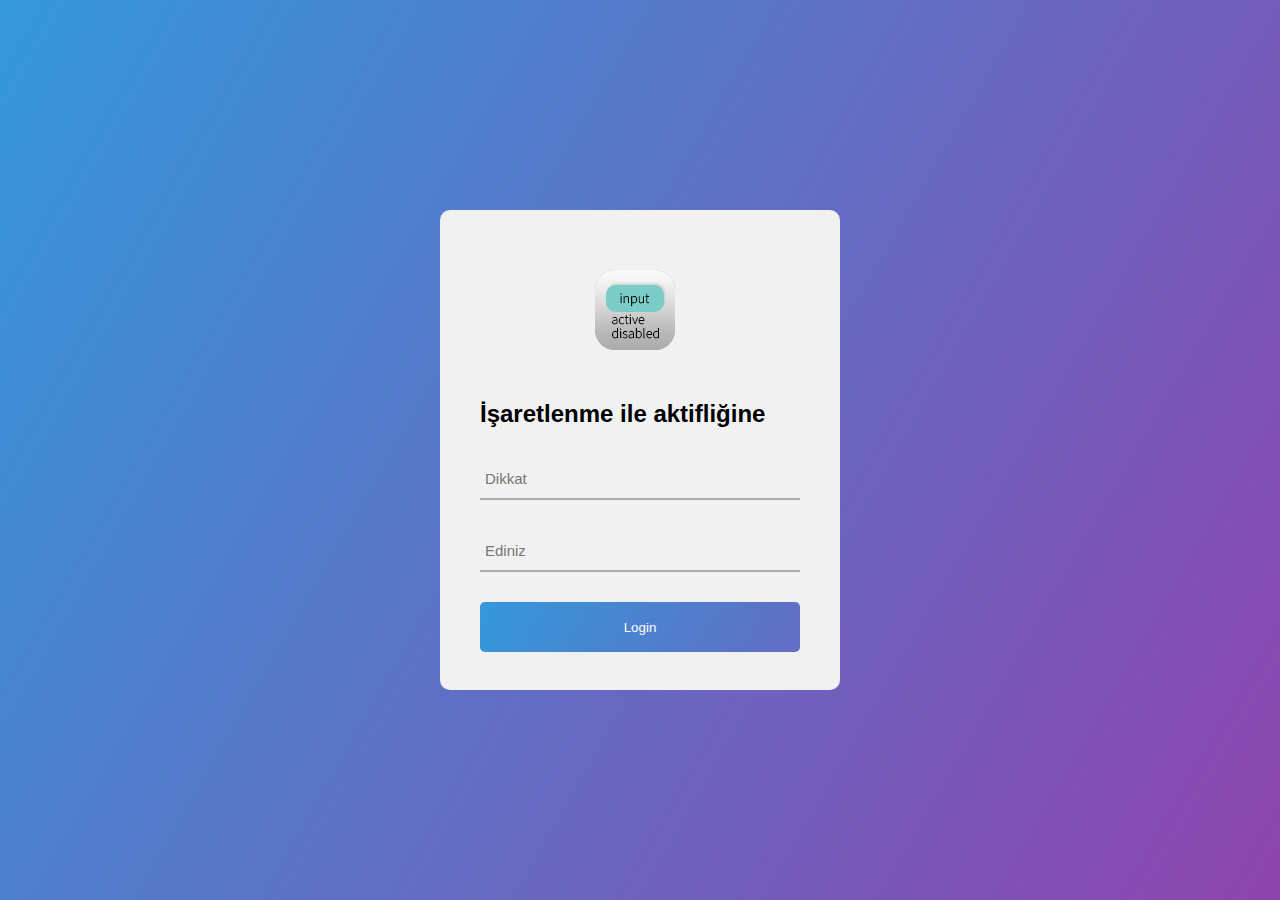
<file: web-Admin-Login/index.html>
<!DOCTYPE html>
<html lang="en">
<head>
    <meta charset="UTF-8">
    <meta http-equiv="X-UA-Compatible" content="IE=edge">
    <meta name="viewport" content="width=device-width, initial-scale=1.0">
    <title>Düğmenin Aktif Olup Olmama Durumu</title>
    <link rel="stylesheet" href="css/style.css">
</head>
<body>
    
    <div class="container">
        <div class="contact-form">
            <img src="img/people.jpg" class="admin-img">
            <h2>İşaretlenme ile aktifliğine</h2>
            <form>
                <div class="txtb">
                    <input type="text" placeholder="Dikkat">
                </div>
                <div class="txtb">
                    <input type="password" placeholder="Ediniz">
                </div>
                <input type="submit" class="logbtn" value="Login">
            </form>
        </div>
    </div>

</body>
</html>
</file>
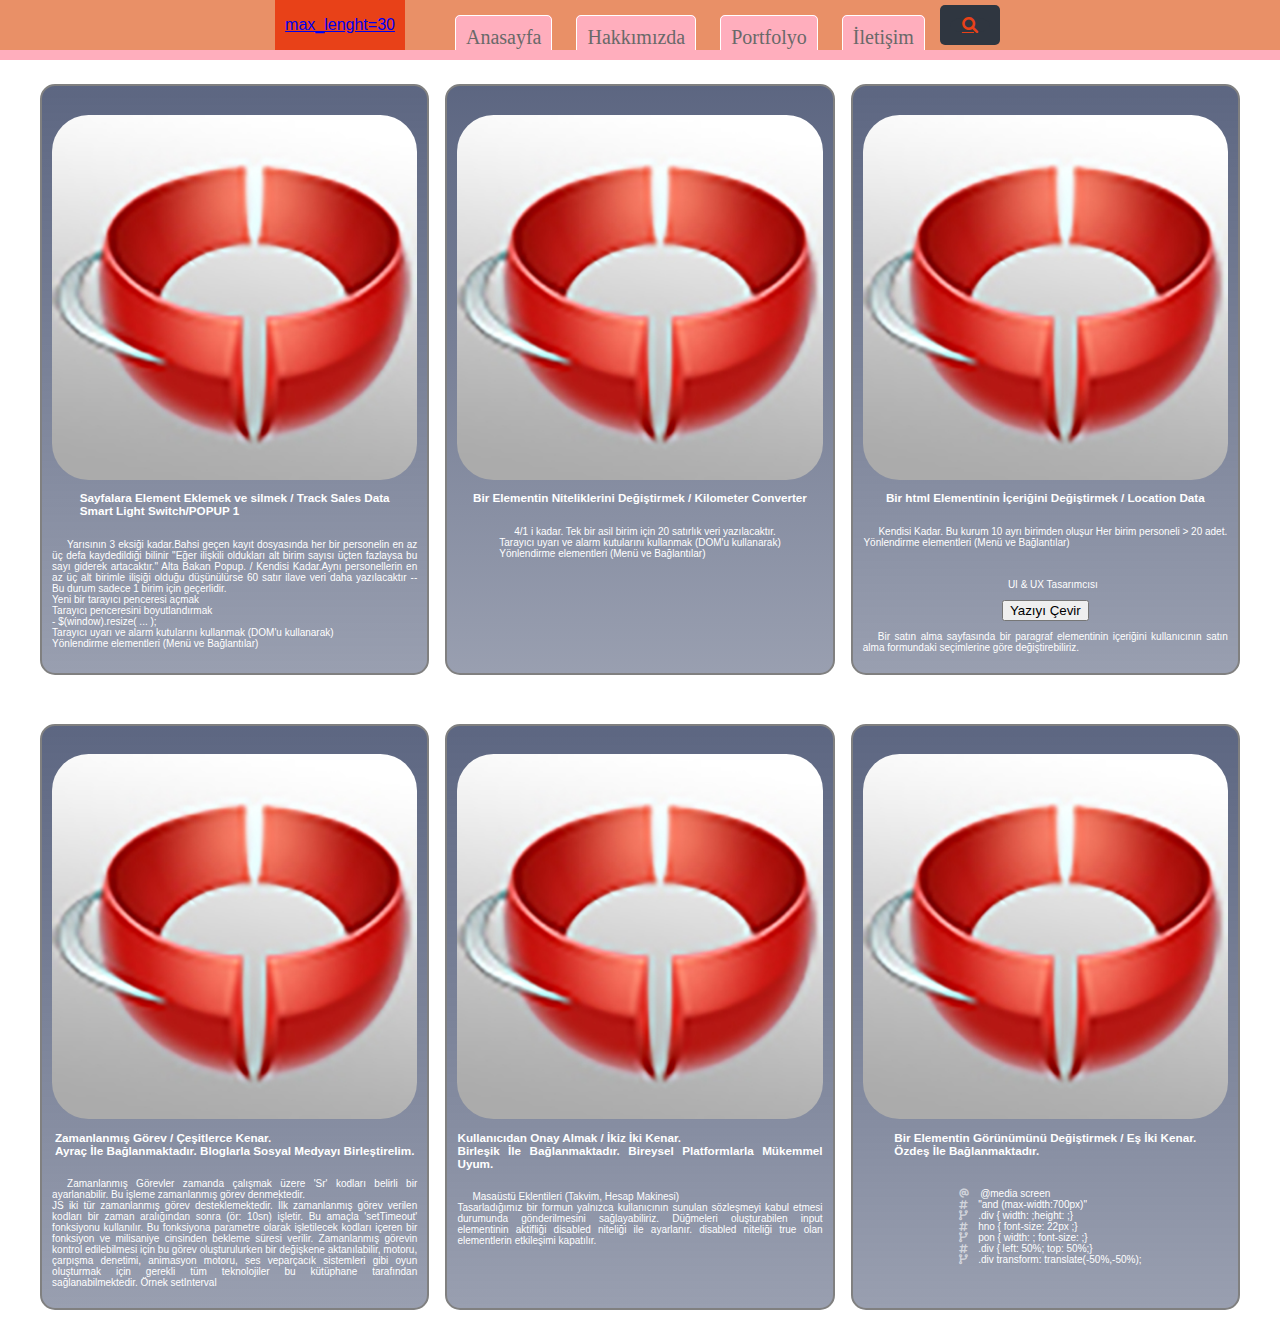
<file: web-KisiselWebSitesi/index.html>
<!DOCTYPE html>
<html lang="en">
<head>
    <meta charset="UTF-8">
    <meta http-equiv="X-UA-Compatible" content="IE=edge">
    <meta name="viewport" content="width=device-width, initial-scale=1.0">
    <title>Kişisel Web Sitesi</title>
    <link rel="stylesheet" href="style.css">
    <link rel="stylesheet" href="https://cdnjs.cloudflare.com/ajax/libs/font-awesome/6.0.0/css/all.min.css">
<script>
    function myFunction() {
        document.getElementById("demo").innerHTML = "İnternet Tabanlı Programlama";
    }
</script>
</head>
<body>
    <div class="menu_bar">
        <div class="logo">
            <a href="#">max_lenght=30</a>
        </div>
        <div class="menu">
            <ul>
                <li><a href="#">Anasayfa</a></li>
                <li><a href="#">Hakkımızda</a></li>
                <li><a href="#">Portfolyo</a></li>
                <li><a href="#">İletişim</a></li>
            </ul>
            </div>
        <div class="search-box">
            <input class="search-txt" type="text" placeholder="Location Data">
            <a class="search-btn" href="#">
                <i class="fa-solid fa-magnifying-glass"></i>
            </a>
        
        </div>
    
    </div>
    <div class="line">

    </div>


    <div class="orta_alan">
        <div class="center">
            <div class="avatar">
                <img src="profile.jpg">
                <h3>Sayfalara Element Eklemek ve silmek / Track Sales Data <br>
                    Smart Light Switch/POPUP 1</h3>
                <p>Yarısının 3 eksiği kadar.Bahsi geçen kayıt dosyasında her bir personelin en az üç
                    defa kaydedildiği bilinir "Eğer ilişkili oldukları alt birim sayısı üçten fazlaysa
                    bu sayı giderek artacaktır." Alta Bakan Popup. / Kendisi Kadar.Aynı personellerin
                    en az üç alt birimle ilişiği olduğu düşünülürse 60 satır ilave veri daha yazılacaktır
                     -- Bu durum sadece 1 birim için geçerlidir. <br>
                     Yeni bir tarayıcı penceresi açmak <br> 
                     Tarayıcı penceresini boyutlandırmak <br>
                      - $(window).resize( ... ); <br>
                     Tarayıcı uyarı ve alarm kutularını kullanmak (DOM'u kullanarak) <br> 
                     Yönlendirme elementleri (Menü ve Bağlantılar)</p>
            </div>
        </div>
        <div class="center">
            <div class="avatar">
                <img src="profile.jpg">
                <h3>Bir Elementin Niteliklerini Değiştirmek / Kilometer Converter</h3>
                <p>4/1 i kadar. Tek bir asil birim için 20 satırlık veri yazılacaktır. <br>
                Tarayıcı uyarı ve alarm kutularını kullanmak (DOM'u kullanarak) <br> 
                Yönlendirme elementleri (Menü ve Bağlantılar)</p>
            </div>
        </div>
        <div class="center">
            <div class="avatar">
                <img src="profile.jpg">
                <h3>Bir html Elementinin İçeriğini Değiştirmek / Location Data</h3>
                <p>Kendisi Kadar. Bu kurum 10 ayrı birimden oluşur Her birim personeli > 20 adet. <br>
                Yönlendirme elementleri (Menü ve Bağlantılar) </p><br>
                <p id="demo">UI & UX Tasarımcısı</p>
                <button type="button" onclick="myFunction()">Yazıyı Çevir</button>
                <p>Bir satın alma sayfasında bir paragraf elementinin içeriğini kullanıcının
                    satın alma formundaki seçimlerine göre değiştirebiliriz.</p>
            </div>
        </div>
    </div>



    <div class="orta_alan">
        <div class="center">
            <div class="avatar">
                <img src="profile.jpg">
                <h3>Zamanlanmış Görev / Çeşitlerce Kenar. <br> 
                    Ayraç İle Bağlanmaktadır. Bloglarla Sosyal Medyayı Birleştirelim.</h3>
                <p>Zamanlanmış Görevler zamanda çalışmak üzere 'Sr' kodları belirli bir
                    ayarlanabilir. Bu işleme zamanlanmış görev denmektedir. <br>
                    JS iki tür zamanlanmış görev desteklemektedir. İlk  zamanlanmış görev verilen
                    kodları bir zaman aralığından sonra (ör: 10sn)  işletir. Bu amaçla
                    'setTimeout' fonksiyonu kullanılır. Bu fonksiyona  parametre olarak
                    işletilecek kodları içeren bir fonksiyon ve milisaniye cinsinden
                    bekleme süresi verilir. Zamanlanmış görevin kontrol  edilebilmesi
                    için bu görev oluşturulurken bir değişkene aktanılabilir,  motoru,
                    çarpışma denetimi, animasyon motoru, ses veparçacık sistemleri gibi
                    oyun oluşturmak için gerekli tüm teknolojiler bu kütüphane
                    tarafından sağlanabilmektedir. Örnek setInterval </p>    
            </div>
        </div>
        <div class="center">
            <div class="avatar">
                <img src="profile.jpg">
                <h3>Kullanıcıdan Onay Almak / İkiz İki Kenar. <br> 
                    Birleşik İle Bağlanmaktadır. Bireysel Platformlarla Mükemmel Uyum.</h3>
                <p>Masaüstü Eklentileri (Takvim, Hesap Makinesi)<br>
                    Tasarladığımız bir formun yalnızca kullanıcının sunulan sözleşmeyi kabul etmesi durumunda
                    gönderilmesini sağlayabiliriz.
                    Düğmeleri oluşturabilen input elementinin aktifliği disabled niteliği ile ayarlanır.
                    disabled niteliği true olan elementlerin etkileşimi kapatılır.</p>
            </div>
        </div>
        <div class="center">
            <div class="avatar">
                <img src="profile.jpg">
                <h3>Bir Elementin Görünümünü Değiştirmek / Eş İki Kenar. <br> 
                    Özdeş İle Bağlanmaktadır. </h3>
                <p><div class="social">
                    <a href="#"><i class="fa-solid fa-at"></i></a>@media screen<br>
                    <a href="#"><i class="fa-solid fa-hashtag"></i></a>"and (max-width:700px)"<br>
                    <a href="#"><i class="fa-solid fa-code-branch"></i></a>.div { width: ;height: ;}<br>
                    <a href="#"><i class="fa-solid fa-hashtag"></i></a>hno { font-size: 22px ;}<br>
                    <a href="#"><i class="fa-solid fa-code-branch"></i></a>pon { width: ; font-size: ;}<br>
                    <a href="#"><i class="fa-solid fa-hashtag"></i></a>.div { left: 50%; top: 50%;}<br>
                    <a href="#"><i class="fa-solid fa-code-branch"></i></a>.div transform: translate(-50%,-50%);<br>
                </div></p>
            </div>
        </div>
    </div>

</body>
</html>
</file>
<file: web-Admin-Login/css/style.css>
*{
    margin: 0;
    padding: 0;
    text-decoration: none;
    font-family: sans-serif;
    box-sizing: border-box;
}

body{
    background-image: linear-gradient(120deg, #3498db, #8e44ad);
    min-height: 100vh;
}

.container{
    width: 400px;
    background: #f1f1f1;
    height: 480px;
    padding: 60px 40px;
    border-radius: 10px;
    position: absolute;
    left: 50%;
    top: 50%;
    transform: translate(-50%,-50%);
}

.txtb{
    border-bottom: 2px solid #adadad;
    position: relative;
    margin: 30px 0;
}

.txtb input{
    font-size: 15px;
    color: #333;
    border: none;
    width: 100%;
    outline: none;
    background: none;
    padding: 0 5px;
    height: 40px;
}

img.admin-img {
    margin-left: 115px;
    margin-bottom: 50px;
    display: block;
    background: #adadad;
    border-radius: 25%;
}

.logbtn {
    display: block;
    width: 100%;
    height: 50px;
    border: none;
    background-image: linear-gradient(120deg, #3498db, #8e44ad);
    background-size: 200%;
    color: #fff;
    outline: none;
    cursor: pointer;
    border-radius: 5px;
    transition: .5s;
}

.logbtn:hover{
    background-position: right;
}
</file>
<file: web-KisiselWebSitesi/style.css>
@charset "utf-8";

/* CSS Document */
body{
    margin: 0;
    padding: 0;
    display: flex;
    flex-direction: column;
    align-items: center;
}

.menu_bar{
    height: 50px;
    width: 100%;
    background-color: #e99067;
    display: flex;
    justify-content: center;
}

.line{
    height: 10px;
    width: 100%;
    background-color: #ffaebd;
    display: flex;
    justify-content: center;
}

.menu ul li{
    list-style-type: none;
    display: inline-block;
    padding: 5px;
    margin: 5px;
}

.menu_bar .logo{
    display: flex;
    justify-content: center;
    flex-direction: column;
    padding: 10px;
    text-align: justify;
    font-family: Arial, Helvetica, sans-serif;
    color: white;
    background: #e84118;
}

.menu a{
    color: dimgray;
    font-size: 20px;
    text-decoration: none;
    box-sizing: border-box;
    border: 1px solid white;
    padding: 10px;
    transition: 0.5s;
    border-radius: 5px;
    background: #ffaebd;
}

.menu li:hover a{
    color: black;
    background-color: #ffe0e6;
    border-radius: 5px;
}

/* Arama Alanı CSS Text */

.menu_bar .search-box{
    display: flex;
    justify-content: center;
    align-items: center;
    padding: 10px;
    margin: 5px;
    top: 50%;
    left: 50%;
    background: #2f3640;
    font-family: Arial, Helvetica, sans-serif;
    color: white;
    border-radius: 5px;
    transform: translate(-50%, -50);
}

.search-box:hover > .search-txt{
    width: 180px;
    padding: 0 6px;
}

.search-box:hover > .search-btn{
    background: white;
}

.search-btn{
    color: #e84118;
    float: right;
    width: 40px;
    border-radius: 50%;
    background: #2f3640;
    display: flex;
    justify-content: center;
    align-items: center;
    transition: 0.4s;
}

.search-txt{
    border: none;
    background: none;
    outline: none;
    float: left;
    padding: 0;
    color: white;
    font-size: 16px;
    transition: 0.4s;
    line-height: 40px;
    width: 0px;
}


/* Orta Alan CSS Text */

.orta_alan{
    display: flex;
    width: 95%;
    justify-content: space-around;
    font-size: 10px;
}

.center{
    width: 32%;
    border: 2px solid gray;
    border-radius: 15px;
    margin: 2% 0;
    box-sizing: border-box;
    background: linear-gradient(rgba(52, 64, 98, 0.8),rgba(52, 64, 98, 0.5));
}

.center .avatar{
    display: flex;
    justify-content: center;
    align-items: center;
    flex-direction: column;
    padding: 10px;
    text-align: justify;
    font-family: Arial, Helvetica, sans-serif;
    color: white;
}


.center p{ text-indent: 15px;}

.center img{
    width: 100%;
    border-radius: 10%;
    margin-top: 5%;
}

/* Sosyal Alan CSS Text */

div.social i{
    padding: 0 10px;
    font-size: 10px;
    color: rgba(255, 255, 255, 0.6);
}

div.social i:hover{
    color: rgba(255, 255, 255, 1);
}


/* Responsive Yapı CSS Text*/

@media screen and (max-width:700px){
    .center{
        width: 25%;
    }

    h3{
        font-size: 10px;
    }
}

/* Orta Alan CSS Text */
</file>
